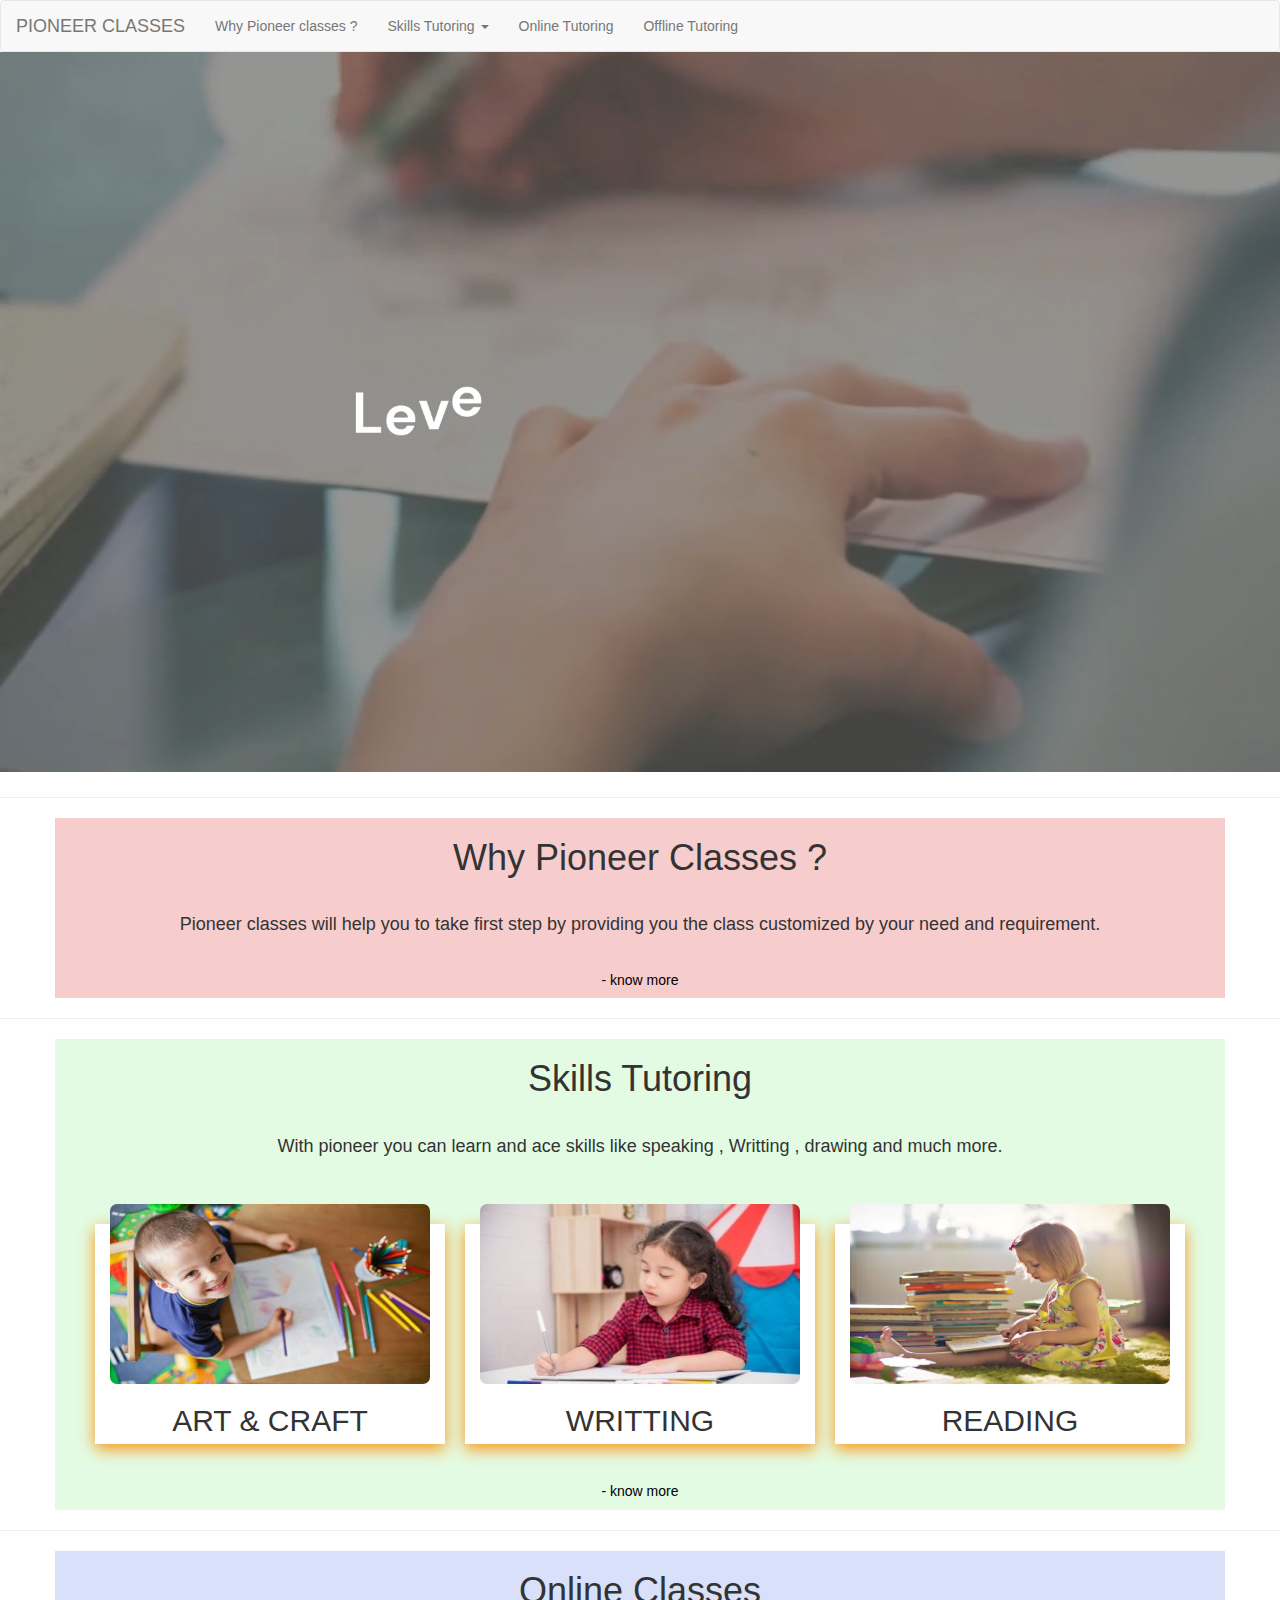
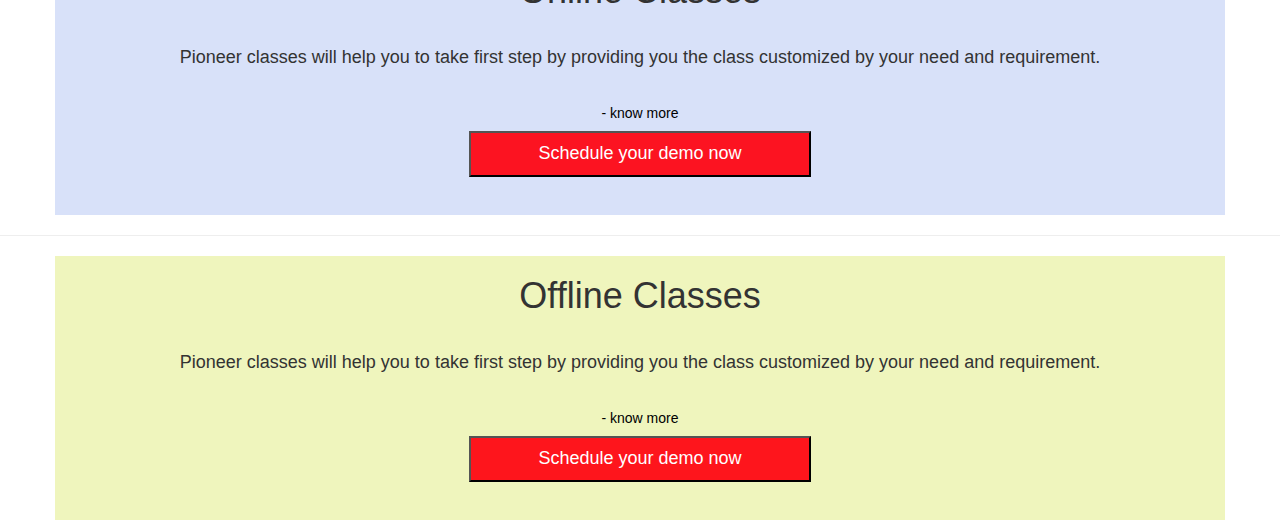
<file: home.html>
<!DOCTYPE html>
<html>

<head>
    <meta charset="utf-8">
    <meta name="viewport" content="width=device-width, initial-scale=1">
    <link rel="stylesheet" href="stylesheet.css">
    <link rel="stylesheet" href="https://maxcdn.bootstrapcdn.com/bootstrap/3.4.1/css/bootstrap.min.css">
    <script src="https://ajax.googleapis.com/ajax/libs/jquery/3.5.1/jquery.min.js"></script>
    <script src="https://maxcdn.bootstrapcdn.com/bootstrap/3.4.1/js/bootstrap.min.js"></script>
</head>

<body>
    <nav class="navbar navbar-default" style="margin: 0%;">
        <div class="container-fluid">
            <div class="navbar-header">
                <button type="button" class="navbar-toggle" data-toggle="collapse" data-target="#myNavbar">
                    <span class="icon-bar"></span>
                    <span class="icon-bar"></span>
                    <span class="icon-bar"></span>                        
                </button>
                <a class="navbar-brand" href="home.html">PIONEER CLASSES</a>
            </div>
            <div class="collapse navbar-collapse" id="myNavbar">
                <ul class="nav navbar-nav">
                    <li><a href="#">Why Pioneer classes ?</a></li>
                    <li class="dropdown">
                        <a class="dropdown-toggle" data-toggle="dropdown" href="#">Skills Tutoring <span class="caret"></span></a>
                        <ul class="dropdown-menu">
                            <li><a href="#">Reading</a></li>
                            <li><a href="#">Writting</a></li>
                            <li><a href="#">Art</a></li>
                        </ul>
                    </li>
                    <li><a href="#">Online Tutoring</a></li>
                    <li><a href="#">Offline Tutoring</a></li>

                </ul>
                <!-- <ul class="nav navbar-nav navbar-right">
                    <li><a href="#"><span class="glyphicon glyphicon-user"></span> Sign Up</a></li>
                    <li><a href="#"><span class="glyphicon glyphicon-log-in"></span> Login</a></li>
                </ul> -->
            </div>
        </div>
    </nav>
    <video width="100%" autoplay muted>
        <source src="resources/Learn and take first step with pioneer.mp4" type="video/mp4">
    </video>
    <hr>
    <div class="container" style="background:rgba(245, 189, 189, 0.767);">

        <h1 style="text-align: center;">Why Pioneer Classes ?</h1>
        <h4 style="text-align: center; margin: 1cm; ">Pioneer classes will help you to take first step by providing you the class customized by your need and requirement. </h4>
        <a href="#">
            <h5 style="color: black; text-align: center;">- know more</h5>
        </a>
    </div>
    <hr>
    <div class="container" style="background:rgba(189, 245, 189, 0.425);">
        <h1 style=" text-align: center; ">Skills Tutoring</h1>
        <h4 style="text-align: center; margin: 1cm; ">With pioneer you can learn and ace skills like speaking , Writting , drawing and much more. </h4>

        <div class="Activity">
            <div class="card">
                <div class="imgBx">
                    <img src="resources/boy-smiling-drawing-2.jpg">
                    <h2 style="text-align: center;">ART & CRAFT</h2>
                </div>
                <div class="content">
                    <p>come and learn art by xyz in pioneer</p>
                </div>
            </div>

            <div class="card">
                <div class="imgBx">
                    <img src="resources/kid 3.1.jpg">
                    <h2 style="text-align: center;">WRITTING</h2>
                </div>
                <div class="content">
                    <p>come and learn something by xyz in pioneer</p>
                </div>
            </div>
            <div class="card">
                <div class="imgBx">
                    <img src="resources/kid4.1.jpg">
                    <h2 style="text-align: center;">READING</h2>
                </div>
                <div class="content">
                    <p>come and learn something by xyz in pioneer</p>
                </div>
            </div>
        </div>
        <a href="# ">
            <h5 style="color:black; text-align: center; ">- know more</h5>
        </a>

    </div>
    <hr>

    <div class="container " style=" background:rgba(189, 204, 245, 0.589); ">
        <h1 style="text-align: center; ">Online Classes</h1>
        <h4 style="text-align: center; margin: 1cm; ">Pioneer classes will help you to take first step by providing you the class customized by your need and requirement. </h4>
        <a href="# ">
            <h5 style="color: black; text-align: center; ">- know more</h5>
        </a>
        <a href="https://forms.gle/RhctfVZszHeu6Gxu7 "><button style="background: rgba(255, 0, 13, 0.918); color: white; width: 30%; margin-left: 35%; margin-bottom: 1cm; " ><h4>Schedule your demo now</h4></button></a>

    </div>
    <hr>

    <div class="container " style="background:rgb(239, 245, 189); ">
        <h1 style="text-align: center; ">Offline Classes</h1>
        <h4 style="text-align: center; margin: 1cm; ">Pioneer classes will help you to take first step by providing you the class customized by your need and requirement. </h4>
        <a href="# ">
            <h5 style="color: rgb(0, 0, 0); text-align: center; ">- know more</h5>
        </a>
        <a href="https://forms.gle/RhctfVZszHeu6Gxu7 "><button style="background: rgba(255, 0, 13, 0.918); color: white; width: 30%; margin-left: 35%; margin-bottom: 1cm; " ><h4>Schedule your demo now</h4></button></a>

    </div>
</body>

</html>
</file>
<file: stylesheet.css>
.Activity {
    position: relative;
    width: 100%;
    display: flex;
    justify-content: center;
    align-items: center;
    flex-wrap: wrap;
}

.Activity .card {
    position: relative;
    max-width: 350px;
    height: 220px;
    background: #fff;
    margin: 30px 10px;
    padding: 20px 15px;
    display: flex;
    flex-direction: column;
    box-shadow: 0 5px 15px rgb(250, 150, 18);
    transition: 0.3s ease-in-out;
}

.Activity .card:hover {
    height: 420px;
}

.Activity .card .imgBx {
    position: relative;
    width: fit-content;
    height: fit-content;
    z-index: 1;
    top: -40px;
}

.Activity .card .imgBx img {
    max-width: 100%;
    border-radius: 7px;
}

.Activity .card .content {
    position: relative;
    margin-top: -10px;
    padding: 10px 15px;
    text-align: center;
    color: rgb(173, 25, 25);
    visibility: hidden;
    opacity: 0;
    transition: 0.3s ease-in-out;
}

.Activity .card:hover .content {
    visibility: visible;
    opacity: 1;
    margin-top: -40px;
    transition-delay: 0.3s;
}

.MainImage {
    width: 100%;
    height: 18cm;
}

.page-footer i {
    margin: 0.3cm;
    margin-top: 00.2cm;
}

footer {
    margin-top: 1cm;
}

.ModeOfClasses {
    position: relative;
    width: 100%;
    display: flex;
    justify-content: center;
    align-items: center;
    flex-wrap: wrap;
}

.ModeOfClasses .card {
    position: relative;
    max-width: 700px;
    min-height: 320px;
    margin: 30px 25px;
    padding: 20px 15px;
    display: flex;
    flex-direction: column;
    border-radius: 1cm;
    box-shadow: 0 5px 15px rgba(0, 0, 0, 0.103);
}

.float {
    position: fixed;
    width: 150px;
    height: 60px;
    bottom: 40px;
    right: 40px;
    z-index: 1;
    justify-content: center;
    background-color: rgb(37, 0, 204);
    color: #FFF;
    border-radius: 50px;
    text-align: center;
    box-shadow: 4px 4px 5px rgb(154, 153, 158);
}

.float i {
    margin-top: 22px;
    margin-right: 10px;
}

.float h5 {
    margin-top: 22px;
}

.float:hover {
    color: rgb(205, 50, 50);
}
</file>
